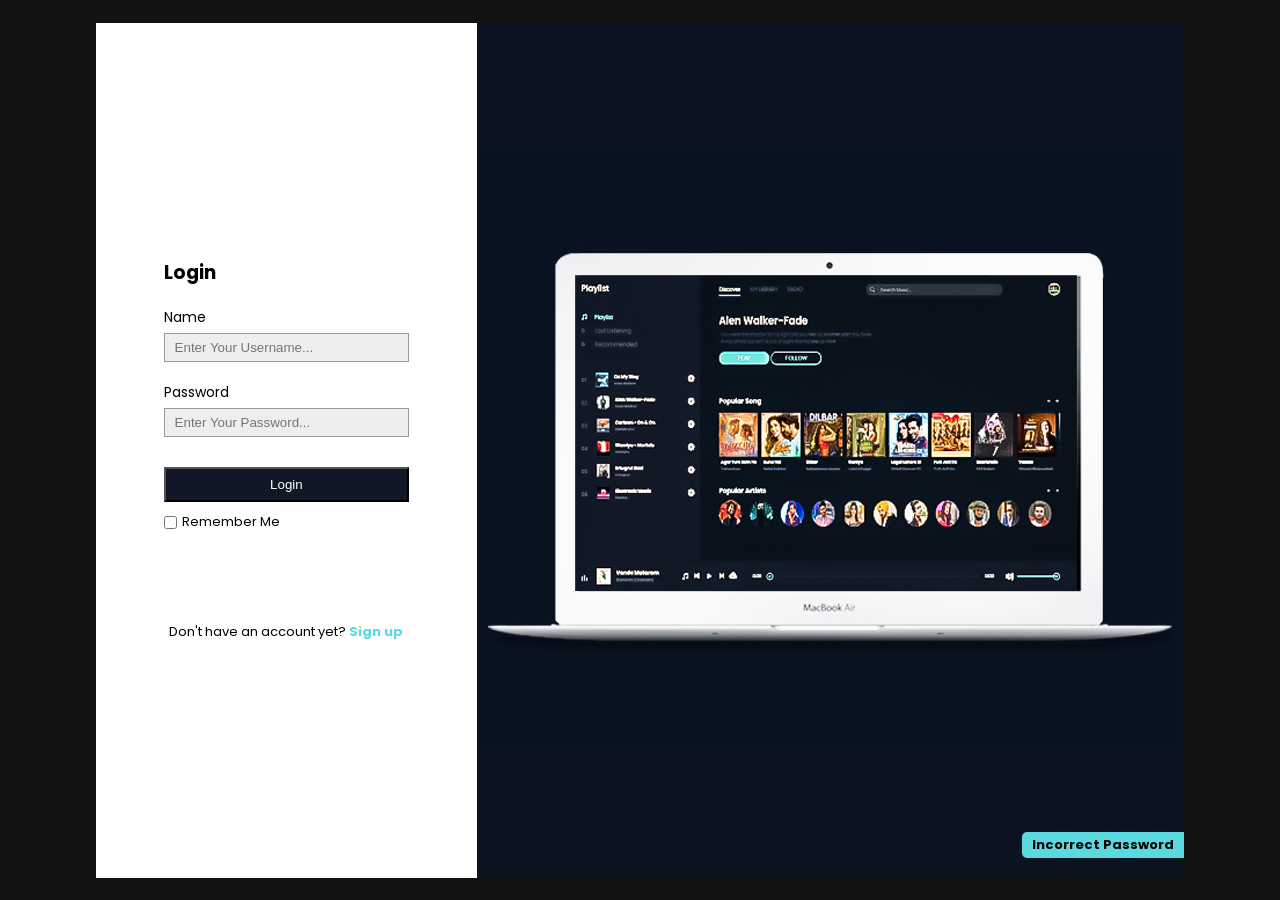
<file: login.html>
<!DOCTYPE html>
<html lang="en">

<head>
    <meta charset="UTF-8">
    <meta http-equiv="X-UA-Compatible" content="IE=edge">
    <meta name="viewport" content="width=device-width, initial-scale=1.0">
    <link rel="stylesheet" href="https://cdn.jsdelivr.net/npm/bootstrap-icons@1.8.3/font/bootstrap-icons.css">
    <link rel="stylesheet" href="style.css">
    <title>Login</title>
</head>

<body>
    <header>
        <div class="left_bx1">
            <div class="content">
                <form method="post">
                    <h3> Login </h3>
                    <div class="card">
                        <label for="name">Name</label>
                        <input type="text" name="user_name" placeholder="Enter Your Username..." required>
                    </div>
                    <div class="card">
                        <label for="password">Password</label>
                        <input type="password" name="user_password" placeholder="Enter Your Password..." required>
                    </div>
                    <input type="submit" value="Login" class="submit">
                    <div class="check">
                     <input type="checkbox" name="" id=""><span>Remember Me</span> 
                    </div>
                    <p>Don't have an account yet? <a href="signup.html">Sign up</a></p>
                </form>
            </div>
        </div>
        <div class="right_bx1">
            <img src="login_png.jpg" alt="">
            <h3>Incorrect Password</h3>
        </div>

    </header>
</body>

</html>
</file>
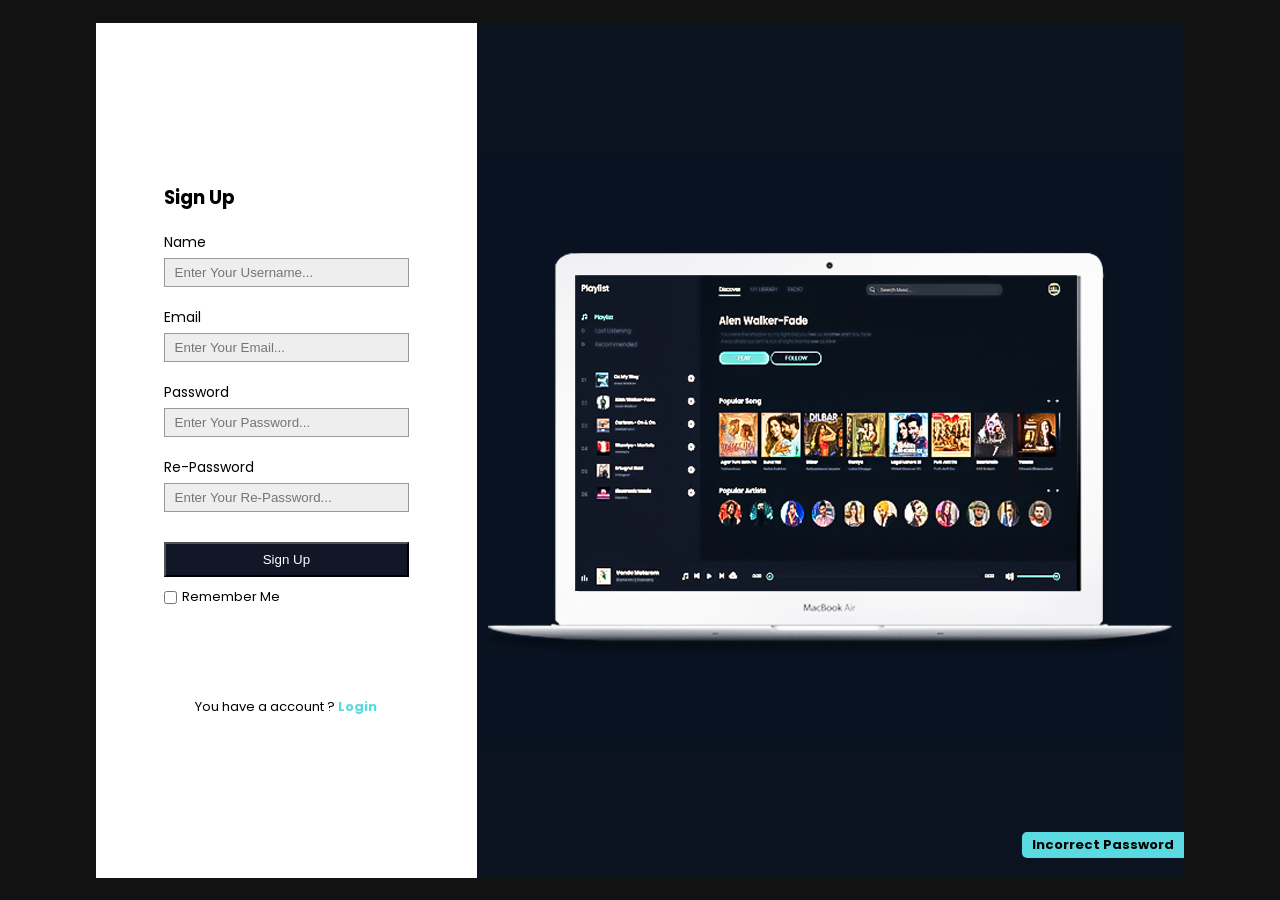
<file: signup.html>
<!DOCTYPE html>
<html lang="en">

<head>
    <meta charset="UTF-8">
    <meta http-equiv="X-UA-Compatible" content="IE=edge">
    <meta name="viewport" content="width=device-width, initial-scale=1.0">
    <link rel="stylesheet" href="https://cdn.jsdelivr.net/npm/bootstrap-icons@1.8.3/font/bootstrap-icons.css">
    <link rel="stylesheet" href="style.css">
    <title>SignUp</title>
</head>

<body>
    <header>
        <div class="left_bx1">
            <div class="content">
                <form method="post">
                    <h3> Sign Up </h3>
                    <div class="card">
                        <label for="name">Name</label>
                        <input type="text" name="user_name" placeholder="Enter Your Username..." required>
                    </div>
                    <div class="card">
                        <label for="email">Email</label>
                        <input type="email" name="user_email" placeholder="Enter Your Email..." required>
                    </div>
                    <div class="card">
                        <label for="password">Password</label>
                        <input type="password" name="user_password" placeholder="Enter Your Password..." required>
                    </div>
                    <div class="card">
                        <label for="re-password">Re-Password</label>
                        <input type="password" name="user_re_password" placeholder="Enter Your Re-Password..." required>
                    </div>
                    <input type="submit" value="Sign Up" class="submit">
                    <div class="check">
                     <input type="checkbox" name="" id=""><span>Remember Me</span> 
                    </div>
                    <p>You have a account ? <a href="login.html">Login</a></p>
                </form>
            </div>
        </div>
        <div class="right_bx1">
            <img src="login_png.jpg" alt="">
            <h3>Incorrect Password</h3>
        </div>

    </header>
</body>

</html>
</file>
<file: style.css>
/* login style  */

/* header .left_bx1,
.right_bx1 {
    position: relative;
    width: 65%;
    height: 100%;
    border: 1px solid #fff;
    background: #0b1320;
    display: flex;
    align-items: center;
    justify-content: center;
}

header .left_bx1 {
    width: 35%;
    background: #fff;
    box-shadow: 5px 0px 2px #090f1f;
}

header .left_bx1 .content {
    width: 75%;
    height: auto;
    border: 1px solid #000;
    padding: 25px 20px;
    background: #fff;
}
header .left_bx1 .content .card{
    width: 100%;
    display: flex;
    align-items: flex-start;
    flex-direction: column;
    justify-content: center;
    margin-top: 20px;
}
header .left_bx1 .content .card label{
    font-size: 14px;
}
header .left_bx1 .content .card input{
    width: 100%;
    padding: 6px 10px;
    border: 1px solid rgb(154, 154, 154);
    background: rgb(238, 238, 238);
    margin-top: 5px;
} */
@import url('https://fonts.googleapis.com/css2?family=Poppins:ital,wght@0,100;0,200;0,300;0,400;0,500;0,600;0,700;0,800;0,900;1,100;1,200;1,300;1,400;1,500;1,600;1,700;1,800;1,900&display=swap');

* {
    padding: 0;
    margin: 0;
    box-sizing: border-box;
}

body {
    font-family: 'Poppins', sans-serif;
    width: 100%;
    height: 100vh;
    background: #121213;
    display: grid;
    place-items: center;
}

header {
    position: relative;
    width: 85%;
    height: 95%;
    /* border: 1px solid #fff; */
    display: flex;
    flex-wrap: wrap;
    overflow: hidden;
}

header .menu_side,
.song_side {
    width: 25%;
    height: 90%;
    /* border: 1px solid #fff; */
    background: #111727;
    box-shadow: 5px 0px 2px #090f1f;
    color: #fff;
}

header .song_side {
    width: 75%;
    background: #0b1320;
}

header .master_play {
    width: 100%;
    height: 10%;
    /* border: 1px solid #fff; */
    background: #111727;
    box-shadow: 0px 3px 8px #090f1f;
}

header .menu_side h1 {
    font-size: 20px;
    margin: 15px 0px 0px 20px;
    font-weight: 500;
}

header .menu_side .playlist {
    margin: 40px 0px 0px 20px;
}

header .menu_side .playlist h4 {
    font-size: 14px;
    font-weight: 400;
    padding-bottom: 10px;
    color: #4c5262;
    cursor: pointer;
    display: flex;
    align-items: center;
    transition: .3s linear;
}

header .menu_side .playlist h4:hover {
    color: #fff;
}

header .menu_side .playlist h4 span {
    position: relative;
    margin-right: 35px;
}

header .menu_side .playlist h4 span::before {
    content: '';
    position: absolute;
    width: 4px;
    height: 4px;
    border: 2px solid #4c5262;
    border-radius: 50%;
    top: -4px;
    transition: .3s linear;
}

header .menu_side .playlist h4:hover span::before {
    border: 2px solid #fff;
}

header .menu_side .playlist h4 .bi {
    display: none;
}

header .menu_side .playlist .active {
    color: #36e2ec;
}

header .menu_side .playlist .active span {
    display: none;
}

header .menu_side .playlist .active .bi {
    display: flex;
    margin-right: 20px;
}

header .menu_side .menu_song {
    width: 100%;
    height: 420px;
    /* border: 1px solid #fff; */
    margin-top: 40px;
    overflow: auto;
}

header .menu_side .menu_song::-webkit-scrollbar {
    display: none;
}

header .menu_side .menu_song li {
    list-style-type: none;
    position: relative;
    padding: 5px 0px 5px 20px;
    display: flex;
    align-items: center;
    margin-bottom: 10px;
    cursor: pointer;
    transition: .3s linear;
}

header .menu_side .menu_song li:hover {
    background: rgb(105, 105, 105, .1);
}

header .menu_side .menu_song li span {
    font-size: 12px;
    font-weight: 600;
    color: #4c5262;
}

header .menu_side .menu_song li img {
    width: 32px;
    height: 32px;
    margin-left: 25px;
}

header .menu_side .menu_song li h5 {
    font-size: 11px;
    margin-left: 15px;
    width: 170px;
    /* border: 1px solid #fff; */
    overflow: hidden;
    text-overflow: ellipsis;
    white-space: nowrap;
}

header .menu_side .menu_song li h5 .subtitle {
    font-size: 9px;
    color: #4c5262;
}

header .menu_side .menu_song li .bi {
    position: absolute;
    right: 15px;
}

header .master_play {
    display: flex;
    align-items: center;
    padding: 0px 20px;
}

header .master_play .wave {
    width: 30px;
    height: 30px;
    /* border: 1px solid #fff; */
    padding-bottom: 5px;
    display: flex;
    align-items: flex-end;
    margin-right: 10px;
}

header .master_play .wave .wave1 {
    width: 3px;
    height: 10px;
    background: #36e2ec;
    margin-right: 3px;
    border-radius: 10px 10px 0px 0px;
    animation: unset;
}

header .master_play .wave .wave1:nth-child(2) {
    height: 13px;
    margin-right: 3.5px;
    animation-delay: .4s;
}

header .master_play .wave .wave1:nth-child(3) {
    height: 8px;
    animation-delay: .8s;
}


/* javascript classes */

header .master_play .active1 .wave1 {
    animation: wave .5s linear infinite;
}

header .master_play .active1 .wave1:nth-child(2) {
    animation-delay: .4s;
}

header .master_play .active1 .wave1:nth-child(3) {
    animation-delay: .8s;
}

@keyframes wave {
    0% {
        height: 10px;
    }

    50% {
        height: 15px;
    }

    100% {
        height: 10px;
    }
}

header .master_play img {
    width: 35px;
    height: 35px;
}

header .master_play h5 {
    width: 130px;
    /* border: 1px solid #fff; */
    margin-left: 15px;
    color: #fff;
    line-height: 17px;
    overflow: hidden;
    text-overflow: ellipsis;
    white-space: nowrap;
    font-size: 13px;
}

header .master_play h5 .subtitle {
    font-size: 11px;
    color: #4c5262;
    width: 100%;
    overflow: hidden;
    text-overflow: ellipsis;
    white-space: nowrap;
}

header .master_play .icon {
    font-size: 20px;
    color: #fff;
    margin: 0px 20px 0px 40px;
    outline: none;
    display: flex;
    align-items: center;
}

header .master_play .icon .bi {
    cursor: pointer;
    outline: none;
}

header .master_play .icon .shuffle {
    font-size: 17px;
    margin-right: 10px;
    width: 17.5px;
    overflow: hidden;
    display: flex;
    align-items: center;
}

header .master_play .icon #download_music {
    text-decoration: none;
    color: #fff;
    font-size: 20px;
    margin-left: 10px;
}

header .master_play .icon .bi:nth-child(3) {
    border: 1px solid rgb(105, 105, 105, .1);
    border-radius: 50%;
    padding: 1px 5px 0px 7px;
    margin: 0px 5px;
}

header .master_play span {
    color: #fff;
    width: 32px;
    /* border: 1px solid #fff; */
    font-size: 11px;
    font-weight: 400;
}

header .master_play #currentStart {
    margin: 0px 0px 0px 20px;
}

header .master_play .bar {
    position: relative;
    width: 43%;
    height: 2px;
    background: rgb(105, 105, 170, .1);
    margin: 0px 15px 0px 10px;
}

header .master_play .bar .bar2 {
    position: absolute;
    background: #36e2ec;
    width: 0%;
    height: 100%;
    top: 0;
    transition: 1s linear;
}

header .master_play .bar .dot {
    position: absolute;
    width: 5px;
    height: 5px;
    background: #36e2ec;
    border-radius: 50%;
    left: 0%;
    top: -1.5px;
    transition: 1s linear;
}

header .master_play .bar .dot::before {
    content: '';
    position: absolute;
    width: 15px;
    height: 15px;
    border: 1px solid #36e2ec;
    border-radius: 50%;
    left: -7px;
    top: -6.5px;
    box-shadow: inset 0px 0px 3px #36e2ec;
}

header .master_play .bar input {
    position: absolute;
    width: 100%;
    top: -7px;
    left: 0;
    cursor: pointer;
    z-index: 99999999999999999999999999999999999999999;
    /* transition: 3s linear; */
    opacity: 0;
}

header .master_play .vol {
    position: relative;
    width: 100px;
    height: 2px;
    background: rgb(105, 105, 170, .1);
    margin-left: 50px;
}

header .master_play .vol .bi {
    position: absolute;
    color: #fff;
    font-size: 25px;
    top: -17px;
    left: -30px;
}

header .master_play .vol input {
    position: absolute;
    width: 100%;
    top: -6px;
    left: 0;
    cursor: pointer;
    z-index: 99999999999999999999999999;
    opacity: 0;
}

header .master_play .vol .vol_bar {
    position: absolute;
    background: #36e2ec;
    width: 100%;
    height: 100%;
    top: 0;
    transition: 1s linear
}

header .master_play .vol .dot {
    position: absolute;
    width: 5px;
    height: 5px;
    background: #36e2ec;
    border-radius: 50%;
    left: 100%;
    top: -1.5px;
    transition: 1s linear;
}

header .master_play .vol .dot::before {
    content: '';
    position: absolute;
    width: 15px;
    height: 15px;
    border: 1px solid #36e2ec;
    border-radius: 50%;
    left: -7px;
    top: -6.5px;
    box-shadow: inset 0px 0px 3px #36e2ec;
}

header .song_side {
    z-index: 2;
}

header .song_side::before {
    content: '';
    position: absolute;
    width: 100%;
    height: 300px;
    background: url('bg.png');
    z-index: -1;
}

header .song_side nav {
    width: 90%;
    height: 10%;
    /* border: 1px solid #fff; */
    margin: auto;
    display: flex;
    align-items: center;
    justify-content: space-between;
}

header .song_side nav ul {
    display: flex;
}

header .song_side nav ul li {
    list-style: none;
    position: relative;
    font-size: 13px;
    color: #4c5262;
    margin-right: 25px;
    cursor: pointer;
    transition: .3s linear;
}

header .song_side nav ul li:hover {
    color: #fff;
}

header .song_side nav ul li:nth-child(1) {
    color: #fff;
}

header .song_side nav ul li span {
    position: absolute;
    width: 100%;
    height: 2.5px;
    background: #36e2ec;
    bottom: -5px;
    left: 0;
    border-radius: 20px;
}

header .song_side nav .search {
    position: relative;
    width: 40%;
    padding: 1px 10px;
    border-radius: 20px;
    /* border: 1px solid #fff; */
    color: gray;
}

header .song_side nav .search::before {
    content: '';
    position: absolute;
    width: 100%;
    height: 100%;
    background: rgb(184, 184, 184, .1);
    border-radius: 20px;
    backdrop-filter: blur(5px);
    z-index: -1;
}

header .song_side nav .search .search_results {
    position: absolute;
    width: 100%;
    height: 200px;
    /* border: 1px solid #fff; */
    margin-top: 10px;
    border-radius: 10px;
    overflow: auto;
}

header .song_side nav .search .search_results::-webkit-scrollbar {
    display: none;
}

header .song_side nav .search .search_results .card {
    width: 100%;
    min-height: 45px;
    /* border: 1px solid #fff; */
    display: flex;
    align-items: center;
    background: rgb(184, 184, 184, .1);
    margin-bottom: 5px;
    text-decoration: none;
    display: none;
}

header .song_side nav .search .search_results .card img {
    width: 35px;
    height: 35px;
    border-radius: 5px;
}

header .song_side nav .search .search_results .card .content {
    width: 80%;
    height: 100%;
    /* border: 1px solid #fff; */
    padding: 0;
    font-size: 13px;
    font-weight: 600;
    color: #fff;
}

header .song_side nav .search .search_results .card .content .subtitle {
    font-size: 11px;
    color: #a4a8b4;
    font-weight: 500;
}


header .song_side nav .search .bi {
    font-size: 13px;
    padding: 3px 0px 0px 10px;
}

header .song_side nav .search input {
    background: none;
    border: none;
    outline: none;
    padding: 0px 10px;
    color: #fff;
    font-size: 12px;
}

header .song_side nav .user {
    position: relative;
    width: 30px;
    height: 30px;
    /* border: 1px solid #fff; */
    border-radius: 50%;
}

header .song_side nav .user img {
    width: 100%;
    height: 100%;
    border-radius: 50%;
    box-shadow: 2px 2px 8px #121213;
}

header .song_side .content {
    width: 90%;
    height: 30%;
    /* border: 1px solid #fff; */
    margin: auto;
    padding-top: 20px;
}

header .song_side .content h1 {
    font-size: 25px;
    font-weight: 600;
}

header .song_side .content p {
    font-size: 11px;
    font-weight: 400;
    color: #4c5262;
    margin: 5px;
}

header .song_side .content .buttons {
    margin-top: 15px;
}

header .song_side .content .buttons button {
    width: 130px;
    height: 30px;
    border: 2px solid #36e2ec;
    outline: none;
    border-radius: 20px;
    background: #5adae0;
    color: #fff;
    cursor: pointer;
    transition: .3s linear;
}

header .song_side .content .buttons button:hover {
    background: none;
    color: #36e2ec;
}

header .song_side .content .buttons button:nth-child(2) {
    background: none;
    color: #36e2ec;
}

header .song_side .content .buttons button:nth-child(2):hover {
    background: #36e2ec;
    color: #fff;
}

header .song_side .popular_song {
    width: 90%;
    height: auto;
    margin: auto;
    margin-top: 15px;
    /* border: 1px solid #fff; */
}

header .song_side .popular_song .h4 {
    display: flex;
    align-items: center;
    justify-content: space-between;
}

header .song_side .popular_song .h4 .bi {
    color: #a4a8b4;
    cursor: pointer;
    transition: .3s linear;
}

header .song_side .popular_song .h4 .bi:hover {
    color: #fff;
}

header .song_side .popular_song .pop_song {
    width: 100%;
    height: 150px;
    margin-top: 15px;
    display: flex;
    /* border: 1px solid #fff; */
    overflow: auto;
    scroll-behavior: smooth;
}

header .song_side .popular_song .pop_song::-webkit-scrollbar {
    display: none;
}

header .song_side .popular_song .pop_song li {
    min-width: 100px;
    height: 140px;
    list-style-type: none;
    margin-right: 10px;
    transition: .3s linear;
}

header .song_side .popular_song .pop_song li:hover {
    background: rgb(105, 105, 170, .1);
}

header .song_side .popular_song .pop_song li .img_play {
    position: relative;
    width: 100px;
    height: 100px;
    display: flex;
    align-items: center;
    justify-content: center;
}

header .song_side .popular_song .pop_song li .img_play img {
    width: 100%;
    height: 100%;
}

header .song_side .popular_song .pop_song li .img_play .bi {
    position: absolute;
    font-size: 20px;
    cursor: pointer;
    transition: .3s linear;
    opacity: 0;
}

header .song_side .popular_song .pop_song li:hover .img_play .bi {
    opacity: 1;
}

header .song_side .popular_song .pop_song li h5 {
    padding: 5px 0px 0px 5px;
    line-height: 15px;
    font-size: 10px;
    width: 100px;
    overflow: hidden;
    white-space: nowrap;
    text-overflow: ellipsis;
}

header .song_side .popular_song .pop_song li h5 .subtitle {
    font-size: 9px;
    overflow: hidden;
    white-space: nowrap;
    text-overflow: ellipsis;
    color: #4c5262;
}

header .song_side .popular_artists {
    width: 90%;
    height: auto;
    /* border: 1px solid #fff; */
    margin: auto;
    margin-top: 15px;
}

header .song_side .popular_artists .h4 {
    display: flex;
    align-items: center;
    justify-content: space-between;
}

header .song_side .popular_artists .h4 .bi {
    color: #a4a8b4;
    cursor: pointer;
    transition: .3s linear;
}

header .song_side .popular_artists .h4 .bi:hover {
    color: #fff;
}

header .song_side .popular_artists .item {
    width: 100%;
    height: auto;
    margin-top: 15px;
    display: flex;
    /* border: 1px solid #fff; */
    overflow: auto;
    scroll-behavior: smooth;
}

header .song_side .popular_artists .item::-webkit-scrollbar {
    display: none;
}

header .song_side .popular_artists .item li {
    list-style-type: none;
    position: relative;
    min-width: 60px;
    height: 60px;
    border-radius: 50%;
    margin-right: 20px;
    cursor: pointer;
}

header .song_side .popular_artists .item li img {
    width: 100%;
    height: 100%;
    border-radius: 50%;
}


/* login style  */
 
header .left_bx1,.right_bx1 {
    position: relative;
    width: 65%;
    height: 100%;
    /* border: 1px solid #fff; */
    background: #0b1320;
    display: flex;
    align-items: center;
    justify-content: center;
}

header .left_bx1 {
    width: 35%;
    background: #fff;
    /* box-shadow: 5px 0px 2px #090f1f; */
}

header .left_bx1 .content {
    width: 75%;
    height: auto;
    border: none;
    padding: 25px 20px;
    background: #fff;
}

header .left_bx1 .content .card{
    width: 100%;
    display: flex;
    align-items: flex-start;
    flex-direction: column;
    justify-content: center;
    margin-top: 20px;
 }
 
header .left_bx1 .content .card label{
    font-size: 14px;
}
header .left_bx1 .content .card input{
    width: 100%;
    padding: 6px 10px;
    border: 1px solid rgb(154, 154, 154);
    background: rgb(238, 238, 238);
    margin-top: 5px;
} 

header .left_bx1 .content .submit{
    margin-top: 30px;
    padding: 8px 20px;
    color: #fff;
    background: #111727;
    width: 100%;
    cursor: pointer;
}

header .left_bx1 .content .check{
    display: flex;
    align-items: center;
    margin-top: 10px;
}
 header .left_bx1 .content .check span{
    margin-left: 5px;
    font-size: 13px;
}

header .left_bx1 .content p{
    margin-top: 90px;
    text-align: center;
    font-size: 13px;
}
header .left_bx1 .content p a{
    text-decoration: none;
    color: #5adae0;
    font-weight: bold;
}

header .right_bx1 h3{
    position: absolute;
    background: #5adae0;
    color: #000;
    right: 0;
    bottom: 20px;
    padding: 3px 10px;
    border-radius: 5px 0px 0px 5px;
    font-size: 13px;
}
/* .header .menu_side h6 {
    display: none;
} */
</file>
